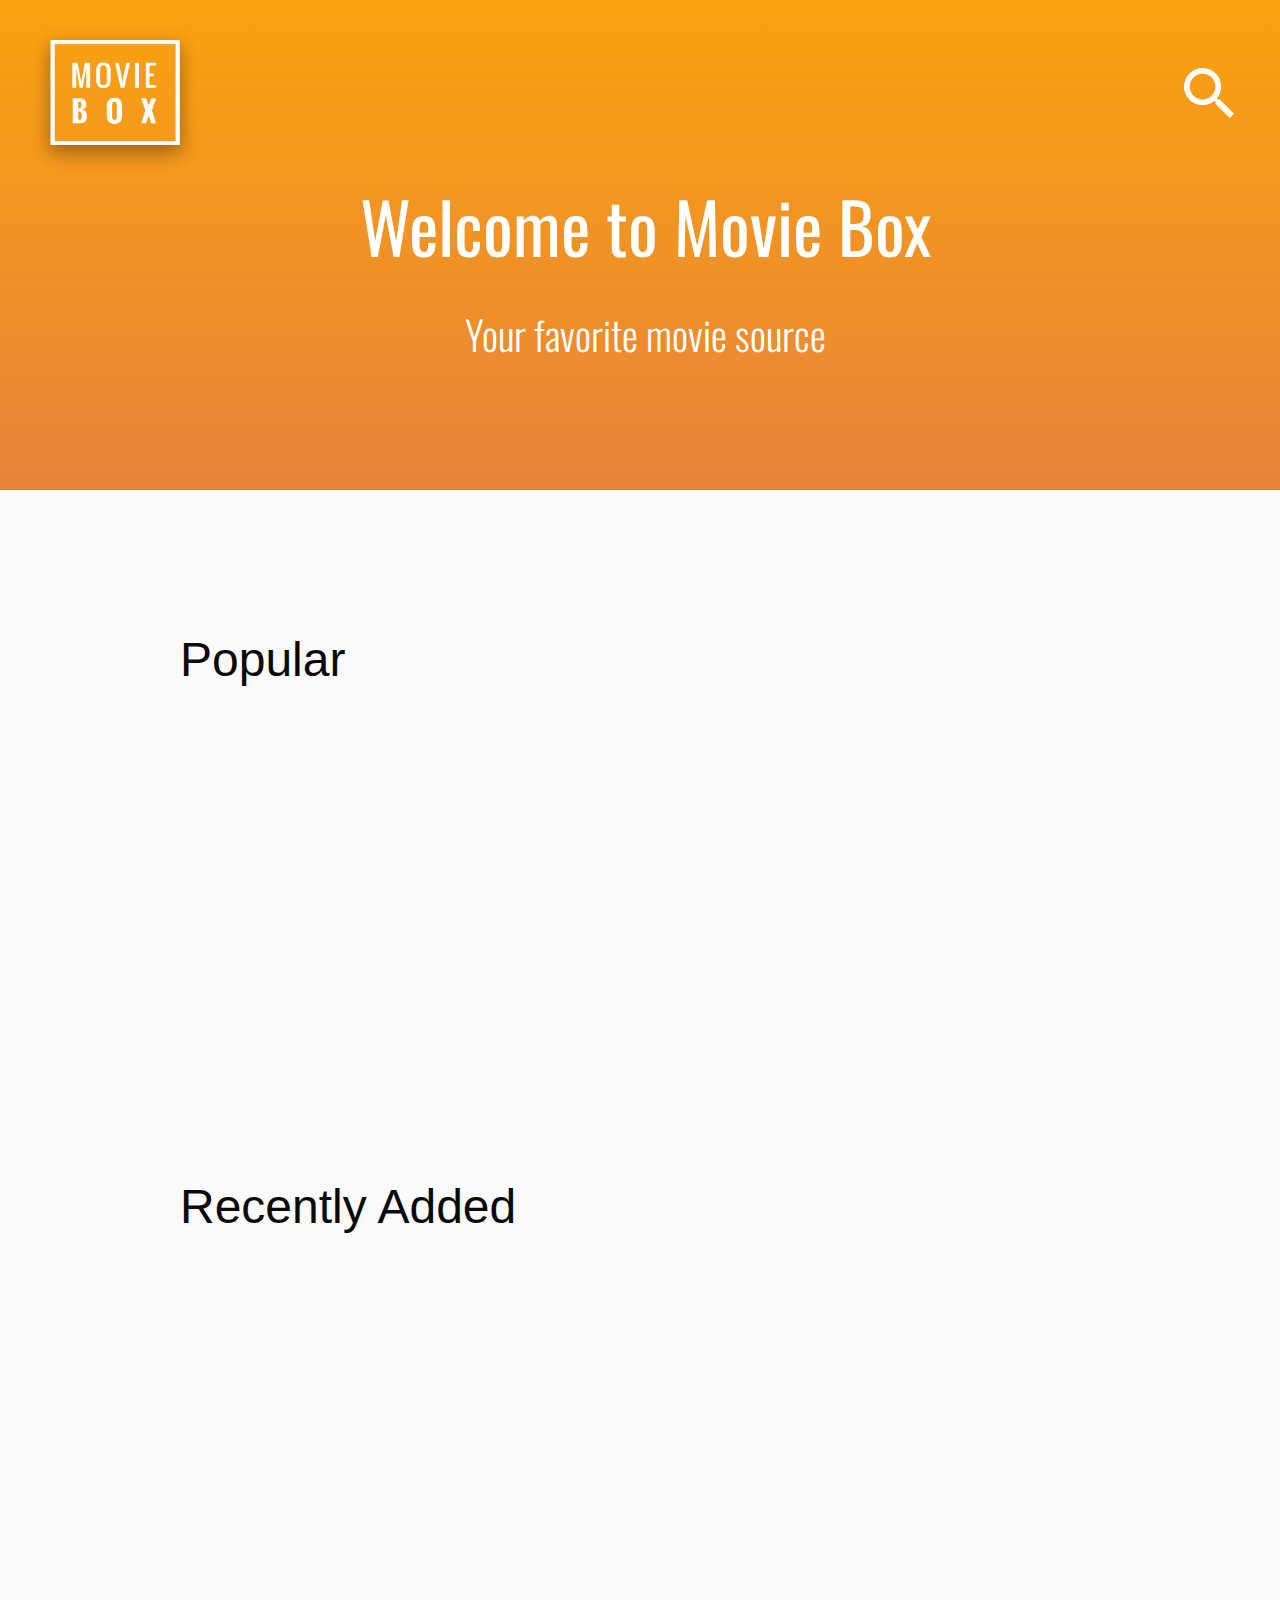
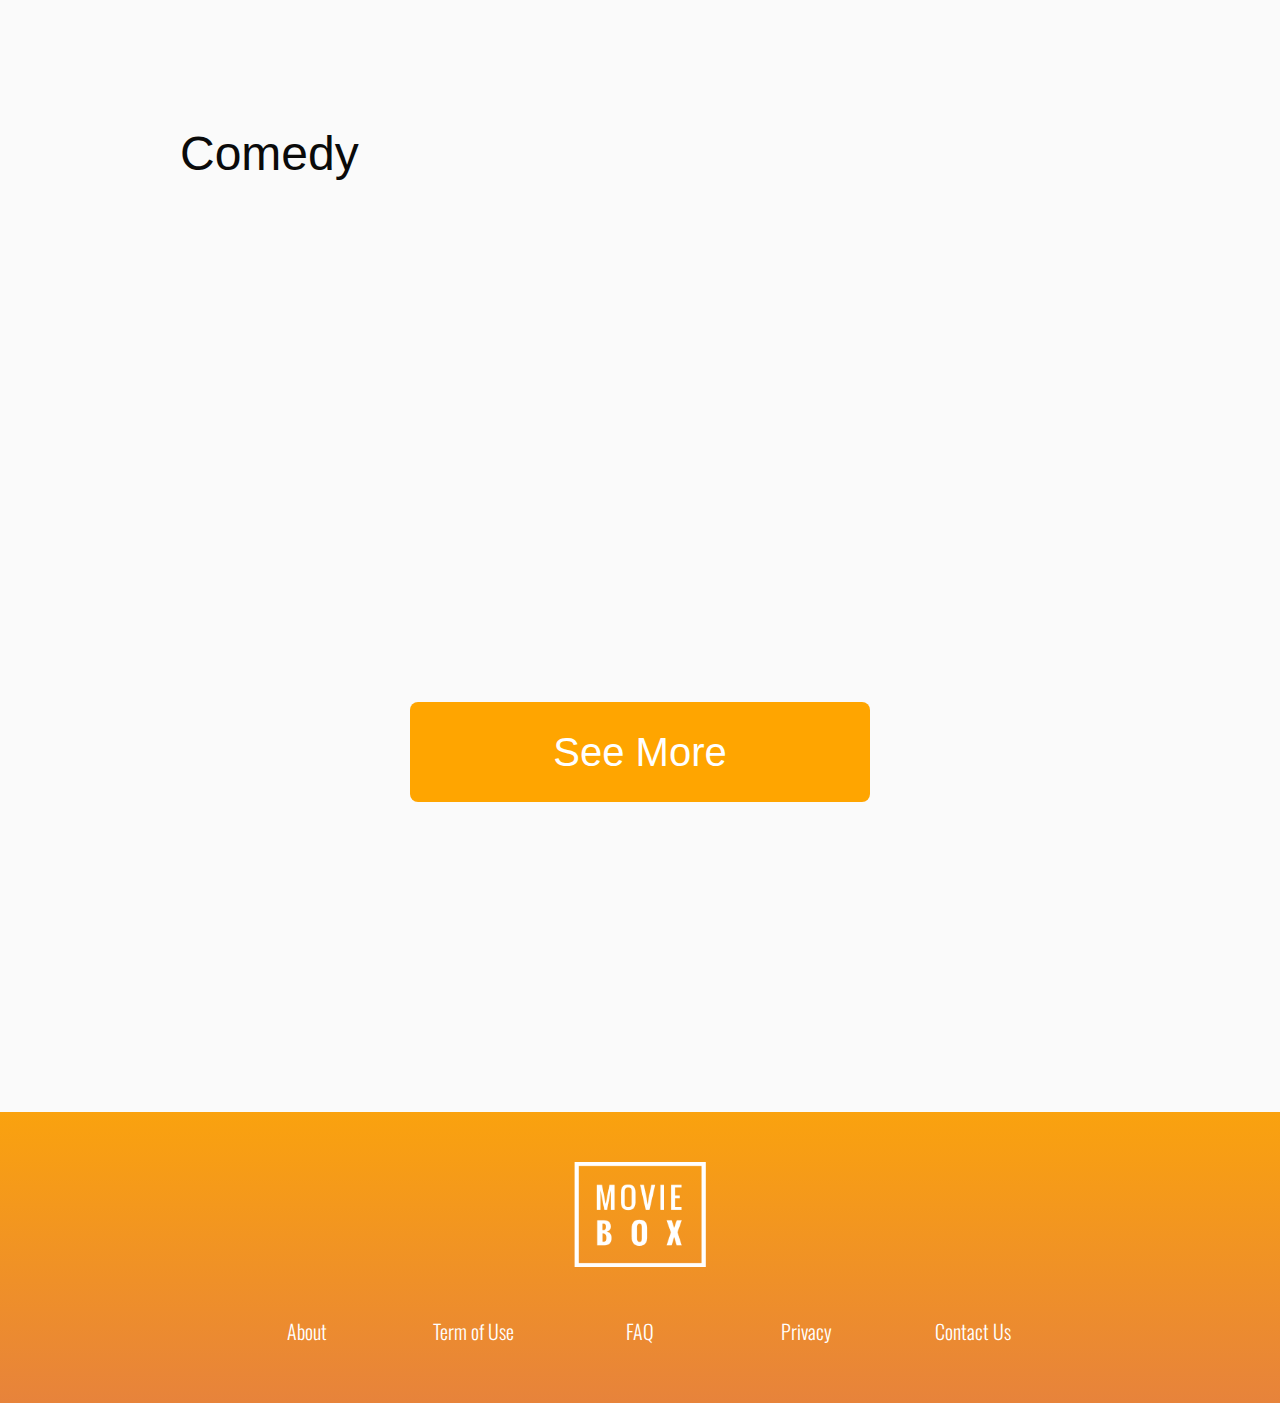
<file: index.html>
<!DOCTYPE html>
<html>
<head>
  <title>Front Page</title>
  <meta charset="utf-8">
  <meta name="viewport" content="width=device-width, initial-scale=1">
  <link href="https://fonts.googleapis.com/css?family=Oswald:300,400,700" rel="stylesheet">
  <link rel="stylesheet" type="text/css" href="css/foundation.min.css">
  <link rel="stylesheet" type="text/css" href="css/slick.css">
  <link rel="stylesheet" type="text/css" href="css/slick-theme.css">
  <link rel="stylesheet" type="text/css" href="css/styles.css">
  <script type="text/javascript" src="js/jquery.js"></script>
  <script type="text/javascript" src="js/slick.min.js"></script>
  <script type="text/javascript" src="js/JSON.js"></script>
  <script type="text/javascript" src="js/main.js"></script>
  <script type="text/javascript" src="js/scripts.js"></script>
</head>
<body>
<header id="header">
  <div class="top-bar ">
    <div class="top-barleft small-1">
      <ul class="menu">
        <li class="menu-text">
          <a href="#">
            <img class="header-logo" src="images/Moviebox-logo.png">
          </a>
        </li>
      </ul>
    </div>
    <div class="top-barright small-1">
      <ul class="menu">
        <li>
          <a href="search.html">
            <img class="search-icon" src="images/search.png">
          </a>
        </li>
      </ul>
    </div>
  </div><!--close top-bar-->
  <div class="title">
    <h1>Welcome to Movie Box</h1><br>
    <h2>Your favorite movie source</h2>
  </div>
</header> 

<!-- START OF POPULAR MOVIES CATEGORY -->    
<div class="row">
  <div class="container headings">
    <h1 class="rowtitles">Popular</h1>
  </div>
</div>
<!-- Start of popular movies cards description row -->
<div class="row popular sliderr" id="popularwrapper"></div>
<!-- End of popular movies cards for movie description row -->
<!-- END OF POPULAR MOVIES CATEGORY -->  


<!-- START OF RECENT MOVIES CATEGORY --> 
<div class="row">
  <div class="container headings">
    <h1 class="rowtitles">Recently Added</h1>
  </div>
</div>
<!-- Start of recent movies cards description row -->
<div class="row recent-movies sliderr1" id="recentmovieswrapper"></div>

<!-- End of recent movies cards description row -->
<!-- END OF RECENT MOVIES CATEGORY -->  


<!-- START OF COMEDY MOVIES CATEGORY --> 
<div class="row">
  <div class="container headings">
    <h1 class="rowtitles">Comedy</h1>
  </div>
</div>
<!-- Start of comedy movies cards description row -->
<div class="row comedy sliderr2" id="comedywrapper"></div>
<!-- End of comedy movies cards description row -->
<!-- END OF COMEDY MOVIES CATEGORY -->  

<div class="row largebutton">
  <button class="fancy-button radius" onclick="loadData()">See More</button> 
</div>

<footer>
  <div class="row align-center">
    <img class="footer-logo" src="images/Moviebox-logo.png">
  </div>
  <div class="row align-center">
    <div class="columns large-2 medium-2 small-12">
      <h4>About</h4>
    </div>
    <div class="columns large-2 medium-2 small-12">
      <h4>Term of Use</h4> 
    </div>
    <div class="columns large-2 medium-2 small-12">
      <h4>FAQ</h4>
    </div>
    <div class="columns large-2 medium-2 small-12">
      <h4>Privacy</h4> 
    </div>
    <div class="columns large-2 medium-2 small-12">
      <h4>Contact Us</h4> 
    </div>
  </div>
</footer>
</body>
</html>
</file>
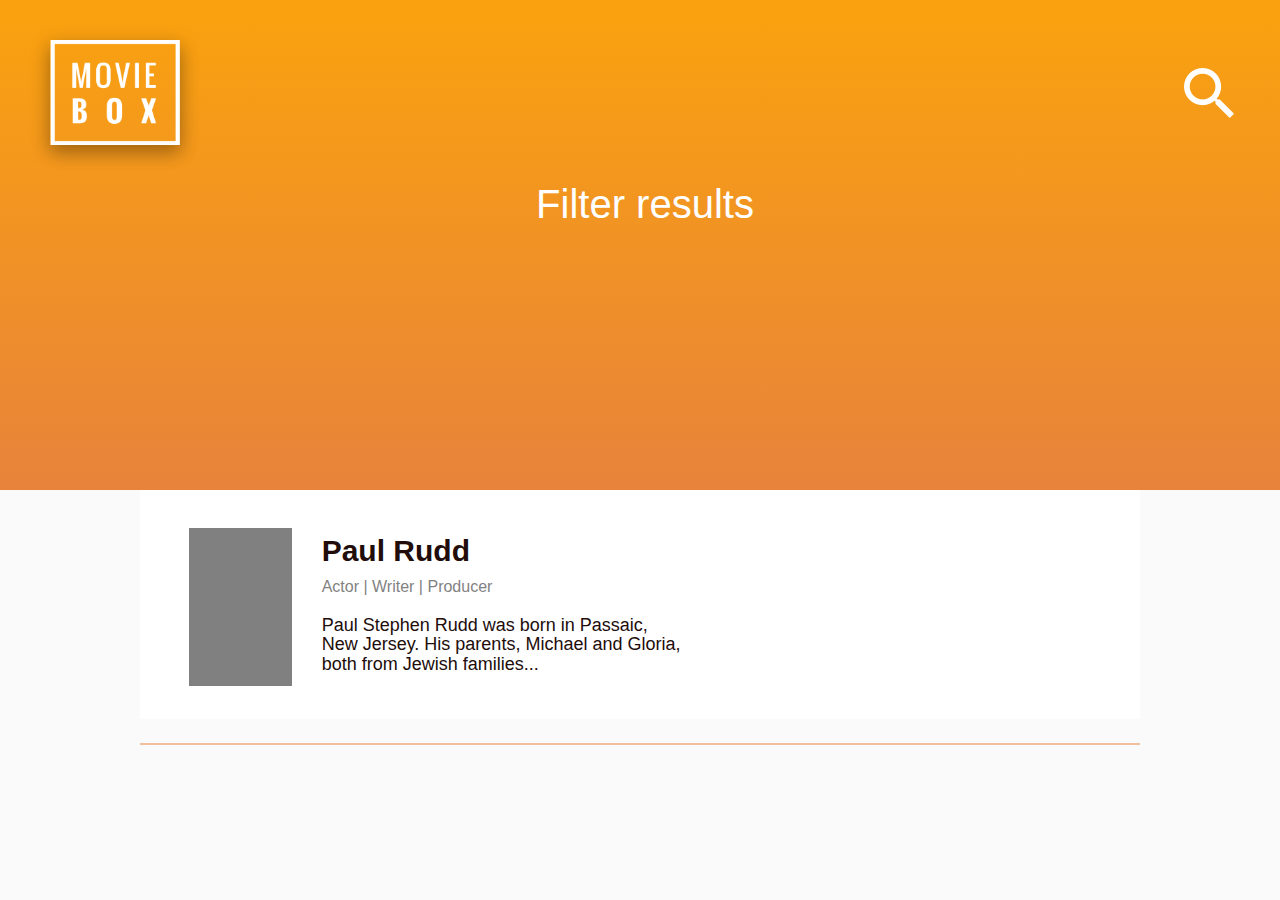
<file: search-results.html>
<!DOCTYPE html>
<html>
<head>
	<meta charset="utf-8">
	<title>Movie Box</title>
	<link rel="stylesheet" type="text/css" href="css/foundation.min.css">
	<link rel="stylesheet" type="text/css" href="css/styles.css">
	
	<script type="text/javascript" src="js/jquery.js"></script>
	<script type="text/javascript" src="js/foundation.min.js"></script>
<!-- 	<script type="text/javascript" src="js/foundation.slider.js"></script> -->
	<script type="text/javascript" src="js/scripts.js"></script>
</head>
<body>

	<header id="header">
	  <div class="top-bar ">
	    <div class="top-barleft small-1">
	      <ul class="menu">
	        <li class="menu-text">
	          <a href="#">
	            <img class="header-logo" src="images/Moviebox-logo.png">
	          </a>
	        </li>
	      </ul>
	    </div>
	    <div class="top-barright small-1">
	      <ul class="menu">
	        <li>
	          <a href="search.html">
	            <img class="search-icon" src="images/search.png">
	          </a>
	        </li>
	      </ul>
	    </div>
	  </div><!--close top-bar-->
	  <div class="title">
	    <h2>Filter results</h2>
	  </div>
	</header> 

	<div class="row search-results-card">
			
				<div class="columns small-2">
					<div class="search-img">
						
					</div>
				</div>
				<div class="columns small-10">
					<div class="search-results-info">
						<h3>Paul Rudd</h3>
						<p class="search-results-tags">Actor | Writer | Producer</p>
						<p class="search-results-text">Paul Stephen Rudd was born in Passaic, New Jersey. His parents, Michael and Gloria, both from Jewish families...</p>
					</div>
				</div>
			
		
		
	</div>
	<div id="filter-results-div">
		
	</div>
		
</body>
</html>
</file>
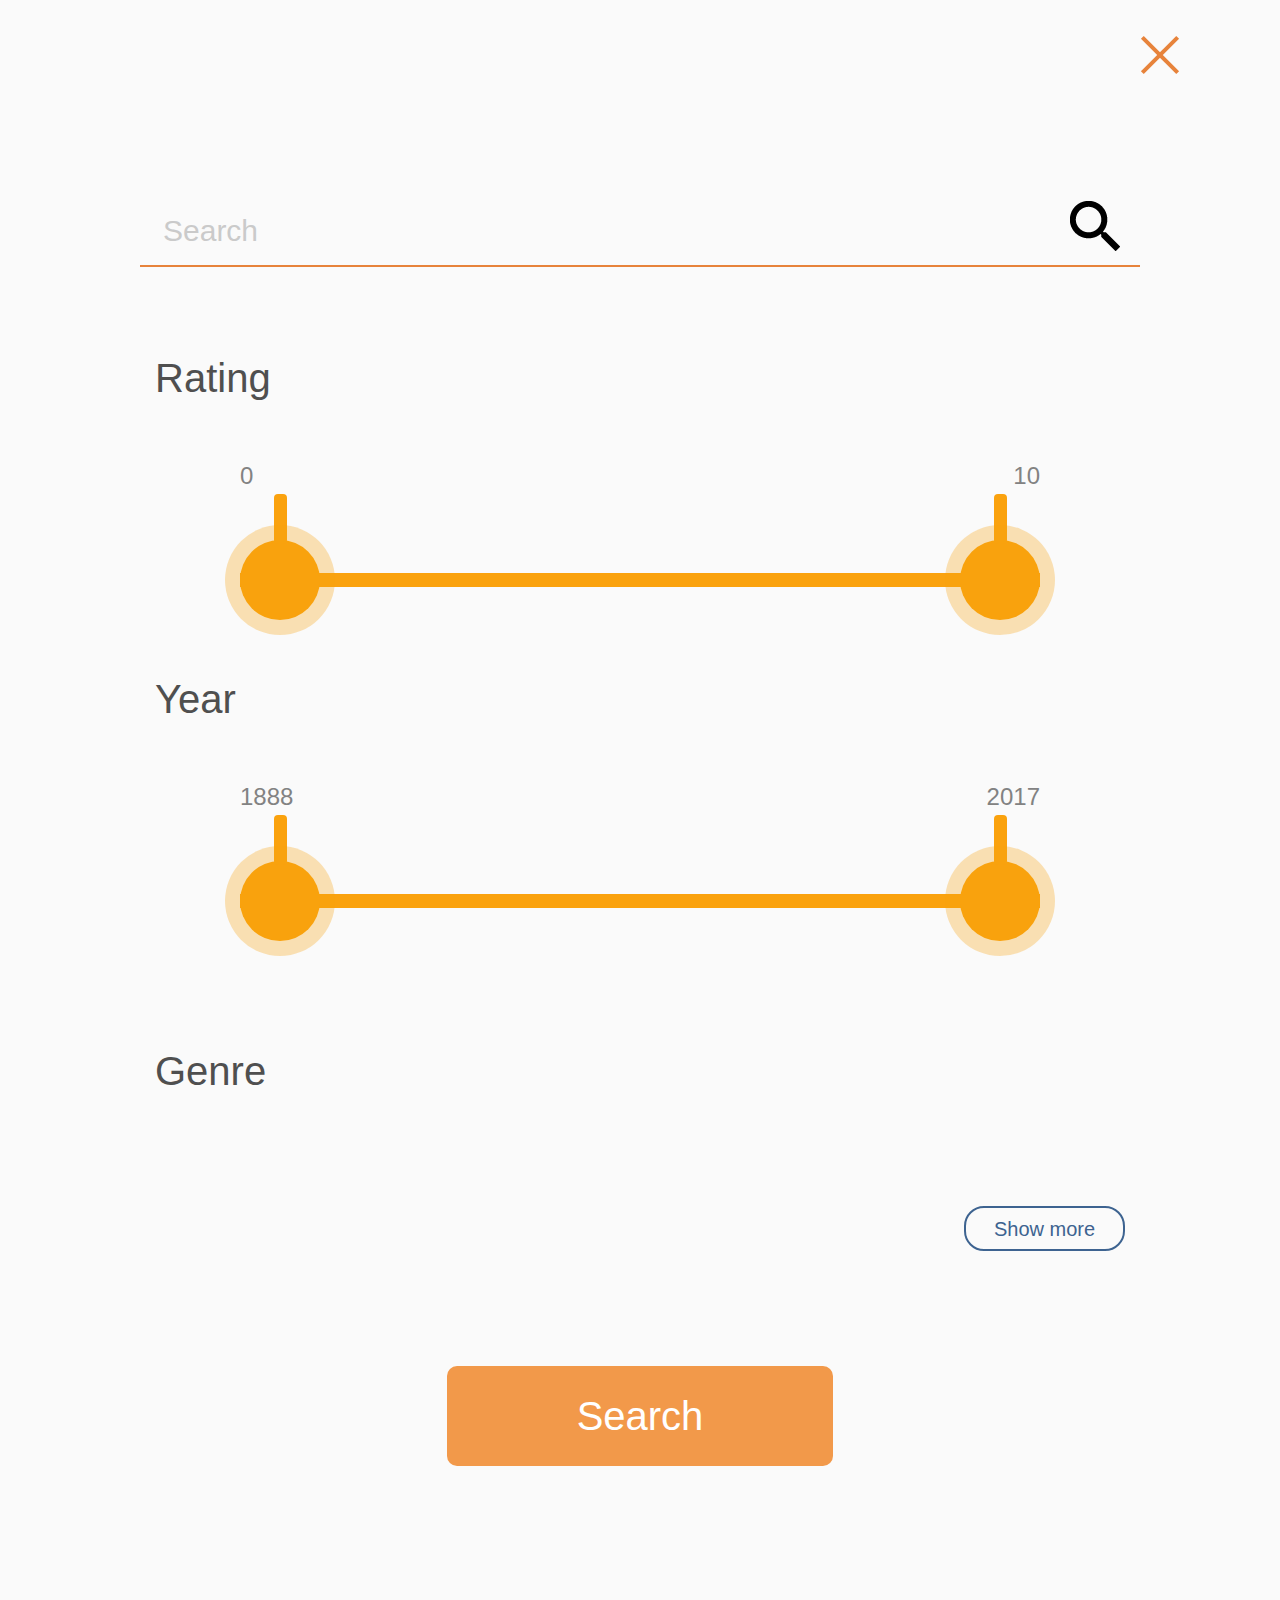
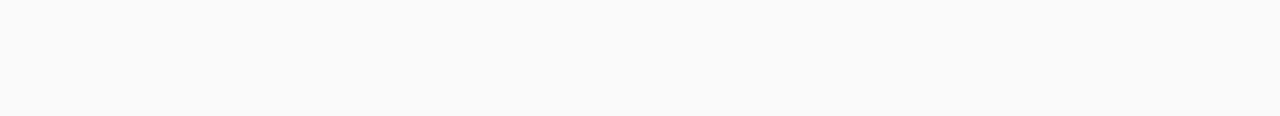
<file: search.html>
<!DOCTYPE html>
<html>
<head>
	<meta charset="utf-8">
	<meta name="viewport" content="width=device-width, initial-scale=1.0">
	<title>Movie Box</title>
	<link rel="stylesheet" type="text/css" href="css/foundation.min.css">
	<link rel="stylesheet" type="text/css" href="css/styles.css">
	
	<script type="text/javascript" src="js/jquery.js"></script>
	<script type="text/javascript" src="js/foundation.min.js"></script>
<!-- 	<script type="text/javascript" src="js/foundation.slider.js"></script> -->
<!-- 	<script type="text/javascript" src="js/main.js"></script> -->
	<script type="text/javascript" src="js/scripts.js"></script>
</head>
<body>
	<div class="container">
		<a href="index.html">
			<div class="exit-x">
				<span class="x1"></span>
				<span class="x2"></span>
			</div>
		</a>
		<div class="row search-row line-after align-justify">
			<div class="columns small-10 medium-10">
				<input class="search-bar" type="text" name="" placeholder="Search">
			
			</div>
			<div class="columns medium-2">
				<img class="search-icon" src="images/search-black.png">
			</div>
		</div>

		<div id="filter-search">
			<div class="row row-slider">
				<h2 class="columns small-12">Rating</h2>
				<div class="slider-value small-12 align-justify">
					<span>0</span>
					<span>10</span>
				</div>
				<span id="testSpan"></span>
				<div class="columns small-12 align-center">
					<div class="slider slider1" data-slider data-initial-start="0" data-initial-end="10" data-end="10">
						<span id="slider-handle1" class="slider-handle" data-slider-handle role="slider" tabindex="1"><span id="sh-num1" class="slider-num"></span></span>

						<span class="slider-fill" data-slider-fill></span>
						<span id="slider-handle2" class="slider-handle" data-slider-handle role="slider" tabindex="1"><span id="sh-num2" class="slider-num"></span></span>
						<input type="hidden">
						<input type="hidden">
					</div>
				</div>
			</div>
			<div class="row row-slider">
				<h2 class="columns small-12">Year</h2>
				<div class="slider-value small-12 align-justify">
					<span>1888</span>
					<span>2017</span>
				</div>
				<div class="columns small-12">
					<div class="slider slider2" data-slider data-initial-start="1888" data-initial-end="2017" data-start="1888" data-end="2017">
						<span id="slider-handle3" class="slider-handle" data-slider-handle role="slider" tabindex="1"><span id="sh-num3" class="slider-num"></span></span>
						<span class="slider-fill" data-slider-fill></span>
						<span id="slider-handle4" class="slider-handle" data-slider-handle role="slider" tabindex="1"><span id="sh-num4" class="slider-num"></span></span>
						<input type="hidden">
						<input type="hidden">
					</div>
				</div>
			</div>
			<div id="genre-rows" class="columns align-justify showmore-closed">
				<div class="row row-genre">
					<h2 class="columns small-12">Genre</h2>
			
				</div>
			</div>
			
			


			
			<div class="row row-showmore align-right">
				<div class="columns small-4">
					<button id="btn-showmore" class="btn-showmore align-self-right showmore-closed">Show more</button>
				</div>
			</div>
			<div class="row align-center">
				<div class="columns small-5">
					<button id="btn-filter-search" class="btn-search">Search</button>
					
				</div>
			</div>
		</div>
	


		<div id="search-results-div">
			
		</div>

















		
	</div>
</body>
</html>
</file>
<file: css/styles.css>
/*

=====================
HEADER STYLING
=====================

*/

header {
	background: linear-gradient(#FAA20E, #E7833B);
	padding: 10px 0px 120px 10px;
	text-align:center;  
	height: 490px;
}

.top-bar, .top-bar ul {
    background-color: transparent;
}

.header-logo {
	width:130px;
	height: 105px;
	box-shadow: 0 8px 16px 0 rgba(0,0,0,0.2), 0 6px 20px 0 rgba(0,0,0,0.19);
}


header h1 {
	font-family: 'Oswald', sans-serif;
	font-weight: 400;
	font-size: 70px;
	color:#fff;
}
h1.rowtitles{
	margin-top: 70px;
}

header h2 {
	font-family: 'Oswald', sans-serif;
	font-weight: 300;
	font-size: 40px;
	color:#fff;
}

.container.headings{
	padding-top: 66px;
	padding-bottom: 48px;
	margin-left: 40px;
	
}

/*=====================
Button STYLING
=====================
*/
.row.largebutton{
	padding-top: 170px;
	padding-bottom: 310px;
	justify-content: center;
}

.fancy-button {
  	background-color: orange;
	border-radius: 8px;
	height: 100px;
	width: 460px;
	font-size: 40px;
	color:#fff;
}
.button{
	margin: 40px;
}
.slick-prev{
	top:90%;
	z-index: 1;
	padding:30px;
}
.slick-next{
	top:90%;
	z-index: 1;
	padding:70px;
}
.slick-prev:before, .slick-next:before {
    font-family: 'slick';
    font-size: 40px;
    line-height: 1;
    opacity: 1;
    color: #ffae00;
}


/*

=====================
FOOTER STYLING
=====================

*/

footer {
	  background: linear-gradient(#FAA20E, #E7833B);
	  padding: 50px;
	  text-align:center;  
	  clear:both;
}

.footer-logo {
	width:132px;
	height: 105px;
	margin-bottom: 50px;
}

footer h4 {
	font-family: 'Oswald', sans-serif;
	font-weight: 300;
	font-size: 20px;
	color:#fff;
}


/*

=====================
FRONT PAGE STYLING
=====================

*/
.popular, .recent-movies, .comedy{
	max-width: none;
	height: 13rem;
}
.slide-single{
	width: 345px;
	height: 406px;
	padding-bottom: 30px;
}
.skew {
	height: 400px;
	width: 450px;
	background-color: #fff;
	padding:3px;
	margin:5px;
	box-shadow: 0 8px 16px 0 rgba(0,0,0,0.2), 0 6px 20px 0 rgba(0,0,0,0.19);
}

.popular, .recent-movies, .comedy {
	margin:0;
	flex-flow: inherit;
	margin-bottom: 80px;
}

.image {
	height: 100%;
	width: 100%;
}

#rogue {
	background-color: #fff;
	opacity: 0.9;
    margin-top: -161px;
    padding: 30px;
}

#rogue h2, h3, h4 {
	font-family: 'Oswald', sans-serif;
}

#rogue h2 {
	color: #000;
	font-weight: 400;
	font-size: 25px;
}

#rogue h3 {
	font-family: 'Oswald', sans-serif;
	color: blue;
	font-weight: 300;
	font-size: 15px
}

#rogue h4 {
	font-family: 'Oswald', sans-serif;
	color: grey;
	font-weight: 300;
	font-size: 15px
}

#floating-button {
	color:#fff;
	margin-top: -45px;
	margin-left:355px;
	background-color: orange;
	padding: 5px;;
	width: 40px;
	height: 40px;
	text-align: center;
	z-index: 1;
	border-radius: 50%;
	position: relative;
	box-shadow: 0 8px 16px 0 rgba(0,0,0,0.2), 0 6px 20px 0 rgba(0,0,0,0.19);
}

#floating-button h2 {
	font-size: 20px;
	color:#fff;
	font-family: 'Roboto', sans-serif;
	font-weight: 700;
}



/*

=====================
ABOUT MOVIE PAGE STYLING
=====================

*/

.movieinfo-header {
	background-image: url(../images/Rogue-One.jpg);
	background-size:cover;
	background-position:50% 50%;
	height: 100vh;
}
#trailer-image {
	display: none;
}

.wrapper {
	margin-top: -161px;
    width: 100%;
    float: right;
    margin-top: -669px;
}
.wrapper h2 {
	font-family: 'Roboto Condensed', sans-serif;
	font-weight: 400;
	font-size: 40px;
	color:#3D6390;
	margin-top:15px;
}

.bold {
	font-family: 'Oswald', sans-serif;
	font-weight: 400;
	font-size: 70px;
}

.regular {
	font-family: 'Oswald', sans-serif;
	font-weight: 300;
	font-size: 70px;
}

.bold-title {
	font-family: 'Roboto Condensed', sans-serif;
	font-weight: 400;
	font-size: 25px;
}

.regular-name {
	font-family: 'Roboto Condensed', sans-serif;
	font-weight: 300;
	font-size: 25px;
}

.bold-font {
	font-family: 'Roboto Condensed', sans-serif;
	font-weight: 400;
	font-size: 22px;
}

.regular-font {
	font-family: 'Roboto Condensed', sans-serif;
	font-weight: 300;
	font-size: 22px;
	color:#3D6390;
}


.movie-summary h3 {
	font-family: 'Oswald', sans-serif;
	font-weight: 400;
	font-size: 40px;
	padding-top: 70px;
	padding-bottom: 0px;
}

.storyline {
	font-family: 'Oswald', sans-serif;
	font-weight: 400;
	font-size: 40px;
}

.plot, .storyline-info {
	font-family: 'Roboto Condensed', sans-serif;
	font-weight: 400;
	font-size: 22px;
}

.main-cast h3 {
	font-family: 'Oswald', sans-serif;
	font-weight: 400;
	font-size: 40px;
	padding-bottom: 38px;
}

.cast-name {
	font-family: 'Roboto Condensed', sans-serif;
	font-weight: 400;
	font-size: 20px;
}

.more-info-wrapper {
	clear:both;
	margin-top:-322px;
}

.skeww {
	transform:skew(0deg,5deg);
    -ms-transform:skew(0deg,10deg);
    -webkit-transform: skew(0deg,-5deg);
    background-color: white;
    height: 165px;
    position: relative;
    top: -100px;
}

.rating {
	color: #fff;
    background-color: #E7833B;
    padding: 5px;
    width: 140px;
    height: 140px;
    text-align: center;
    z-index: 1;
    border-radius: 50%;
    position: absolute;
    box-shadow: 0 8px 16px 0 rgba(0,0,0,0.2), 0 6px 20px 0 rgba(0,0,0,0.19);
    right: 60px;
    top: 630px;
    clear:both;
}

.rating p {
	padding:0;
	margin:0;
}

#rate-number {
	font-family: 'Roboto', sans-serif;
	font-weight: 700;
	font-size: 50px;
	color:#fff;
	padding:0;
}

#out-of {
	font-family: 'Oswald', sans-serif;
	font-weight: 300;
	font-size: 20px;
	color:#fff;
	padding:0;
}

.movie-poster {
    box-shadow: 0 8px 16px 0 rgba(0,0,0,0.2), 0 6px 20px 0 rgba(0,0,0,0.19);
    border-radius: 12px;
     background-image: url('http://a.dilcdn.com/bl/wp-content/uploads/sites/6/2016/10/rogueone_onesheetA.jpg');
    background-size:cover;
	background-position:50% 50%;
    height: 556px;
    position: relative;
    left:-300px;
    bottom: 357px;
    width: 388px;
    border-radius:8px;
}

.movie-poster img{
    border-radius: 8px;
}

.movie-stills {
	margin-bottom: 20px;
}

.movie-stills img, .movie-stills-2 img{
	max-width:48%;
	width: 220px;
	height: 220px;
	padding-left:0;
}

.main-cast {
	margin-top:70px;
	margin-bottom:70px;
}

.mobile-year, .mobile-main-cast, .mobile-storyline {
	display: none;
}






/*

=====================
SEARCH PAGE
=====================

*/


* {
    outline: none;
}
body {
    background-color: #fafafa;
}
.exit-x {
    position: absolute;
    right: 145px;
    top: 53px;
}
span.x1 {
    height: 4px;
    width: 50px;
    background-color: #E7833B;
    position: absolute;
    -ms-transform: rotate(45deg);
    -webkit-transform: rotate(45deg);
    transform: rotate(45deg);
}
span.x2 {
    height: 4px;
    width: 50px;
    background-color: #E7833B;
    position: absolute;
    
    -ms-transform: rotate(-45deg);
    -webkit-transform: rotate(-45deg);
    transform: rotate(-45deg);
}
input {
    border: none;
    box-shadow: none;
}
.search-bar {
    border: none;
    box-shadow: none;
    font-family: 'roboto', sans-serif;
    font-size: 30px;
    font-weight: 300;
    color: #737373;
    background-color: #fafafa;
}
.search-bar:focus {
    border: none;
    box-shadow: none;
    background-color: #fafafa;
}
.search-row img {
    position: absolute;
    right: 20px;
    top: -10px;
}
.line-after {
    margin-top: 211px;
    position: relative;
}
.line-after:after {
    content: '';
    position: absolute;
    background-color: #E7833B;
    height: 2px;
    max-width: 1100px;
    width: 100%;
    top: 54px;
}
.row-slider h2 {
    margin-bottom: 52px;
    margin-top: 84px;
}
.slider {
    margin: 0 auto;
}
.slider-value {
    display: flex;
    max-width: 800px;
    padding-left: 15px;
    font-family: 'roboto', sans-serif;
    font-size: 24px;
    font-weight: 300;
    color: #828282;
    margin: 0 auto;
    margin-bottom: 79px;
    padding: 0;
}
.slider-handle {
    background-color: #FAA20E;
    border-radius: 100%;
    width: 80px;
    height: 80px;
}
.slider-handle:before {
    content: '';
    position: absolute;
    border-radius: 100%;
    background-color: #FAA20E;
    opacity: 0.3;
    height: 110px;
    width: 110px;
    left: -15px;
    top: -15px;
    
}
.slider-handle:hover {
    /*background-color: #fab60e;*/
    background-color: #FAA20E;
}
.slider-handle:hover:before {
    background-color: #fa7b0e;
}
.slider-handle:active {
    /*background-color: #fa8e0e;*/
    background-color: #FAA20E;
}
.slider-handle:after {
    content: '';
    position: absolute;
    height: 50px;
    width: 13px;
    background-color: #FAA20E;
    border-radius: 4px;
    top: -46px;
    left: 34px;
    z-index: -1;
    transition: 0.5s;
}
.slider-handle:hover:after {
    /*background-color: #fab60e;*/
    background-color: #FAA20E;
}
.slider-handle:active:after {
    /*background-color: #fa8e0e;*/
    background-color: #FAA20E;
}
h2 {
    font-family: 'oswald', sans-serif;
    font-size: 40px;
    color: #4f4f4f;
}
.slider {
    max-width: 800px;
/*  border:none;
    border-top: 13px dotted #e5e5e5;*/
/*  color:#fff;
    background-color:#fff;*/
/*  height:13px;
    background-color: transparent;
    background-image: url(../images/dot.svg);
    background-repeat: repeat-x space;*/
/*border-width: 30px;
    -webkit-border-image:url(../images/dot.svg) 30 repeat stretch;
    -moz-border-image:url(../images/dot.svg) 30 repeat stretch;
    border-image:url(../images/dot.svg) 30 repeat stretch;
    padding: 30px;*/
    /* border-width: 0 0 20px 0;
     border-image: url('../images/dot.svg') 33% round;*/
    height: 14px;
    line-height: 1;
    background-color: rgba(0,0,0,0);
}
.slider-fill {
    background-color: #FAA20E;
    height: 14px;
}
.row-genre h2 {
    margin-top: 135px;
    margin-bottom: 45px;
}
.btn-genre {
    border: 2px solid #E84B33;
    width: 100%;
    height: 94px;
    border-radius: 20px;
    
    font-family: 'roboto', sans-serif;
    font-size: 28px;
    color: #E84B33;
    -webkit-transition: all ease 0.4s;
    -moz-transition: all ease 0.4s;
    transition: all ease 0.4s;
}
.btn-genre {
    margin-bottom: 30px;
}
.btn-genre:hover {
    background-color: #E84B33;
    color: white;
}
.btn-genre-fill {
    background-color: #E84B33;
    color: white;
}
.row-showmore div {
    text-align: right;
}
.btn-showmore {
    margin-top: 62px;
    height: 45px;
    width: 161px;
    border-radius: 20px;
    border: 2px solid #3d6390;
    color: #3d6390;
    font-family: 'roboto', sans-serif;
    font-size: 20px;
    font-weight: 500;
    display: inline-block;
    -webkit-transition: all ease 0.4s;
    -moz-transition: all ease 0.4s;
    transition: all ease 0.4s;
}
.btn-showmore:hover {
    background-color: #3d6390;
    color: white;
}
.btn-search {
    height: 100px;
    background-color: #f2994a;
    border-radius: 10px;
    width: 100%;
    font-family: 'roboto', sans-serif;
    font-size: 40px;
    color: white;margin-top: 115px;
    -webkit-transition: all ease 0.4s;
    -moz-transition: all ease 0.4s;
    transition: all ease 0.4s;
    margin-bottom: 250px;
}
.btn-search:hover {
    background-color: #faa71a;
}
.search-results-card {
    background-color: #fff;
    height: 229px;
    width: 100%;
    position: relative;
    margin-bottom: 54px;
}
.search-results-card:hover {
    box-shadow: 0px 4px 4px rgba(0,0,0,0.25)
}
.search-results-card:after {
    content: '';
    position: absolute;
    width: 100%;
    height: 2px;
    background-color: #e7833b;
    opacity: 0.5;
    bottom: -26px;
}
.search-img {
    width: auto;
    height: 158px;
    background-color: grey;
    margin-top: 38px;
    margin-left: 34px;
}
.search-img {
}
.search-results-info {
    margin-top: 40px;
}
h3 {
    font-family: 'roboto', sans-serif;
    font-size: 30px;
    color: #220d0b;
    font-weight: 600;
}
p {
    color: #220d0b;
}
p.search-results-tags {
    font-family: 'roboto', sans-serif;
    color: #828282;
    font-size: 16px;
    margin-top: -6px;
}
p.search-results-text {
    font-family: 'roboto', sans-serif;
    font-size: 18px;
    width: 359px;
    line-height: 110%;
}
.slider {
    display: flex;
    justify-content: space-between;
}
.slider-handle1 {
    font-size: 20pt;
    color: black;
}
.slider-num {
    font-family: 'roboto', sans-serif;
    font-size: 30px;
    color: #e84b33;
    font-weight: 600;
    top: -117px;
    position: absolute;
    text-align: center;
    width: 80px;
    display: none;
}
svg {
    /*margin-right: 2.9%;*/
}



/*

=====================
MEDIA QUERIES
=====================

*/


@media screen and (max-width: 640px){

	header {
	  padding: 0px 21px 20px 21px;;
	  text-align:center;  
}
	.menu-text, .menu-text a {
		padding:0;
	}

	.header-logo {
		width:52px;
		height: 42px;
	}

	.search-icon {
		width: 20px;
		height:20px;
	}

	header h1 {
		font-size: 45px;
		font-weight: 300;
		padding-bottom: 40px;
	}

	header h2 {
		display: none;
	}
		header{
		height: 300px
	}
	.headings h1{
		font-size:2rem;
		margin-left: 10px;
	}

	.fancy-button {
  	
	height: 45px;
	width: 180px;
	font-size: 18px;
	margin-top: 80px;
	}

	.top-bar, .top-bar ul {
	    background-color: transparent;
	    padding-bottom: 25px;
	}

	.movie-poster {
		width:165px;
		height:230px;
	}

	.movieinfo-header {
	    height: 500px;
	}

	#rate-number {
		font-family: 'Roboto', sans-serif;
		font-weight: 700;
		font-size: 16px;
	}

	.rating {
	    width: 40px;
	    height: 40px;
	    top: 366px;
	    right: 18px;
	}

	#out-of {
		display: none;
	}

	.skeww {
		height: 130px;
	}

	.info {
		margin-left: 10px;
	}

	.wrapper {
		margin-top :-474px;
		margin-left:10px;
		clear:both;
		position: relative;
	}

	.wrapper h2 {
		display:none;
	}

	.more-info-wrapper {
		display: none;
	}

	.movie-poster {
	   
		background-position:50% 10%;
	    position: relative;
	    left:-100px;
	    bottom: 277px;
	    width: 280px;
	    height:311px;
	}

	.bold {
		font-size: 28px;
		display: block;
	}

	.regular {
		font-size: 15px;
		font-style: italic;
	}

	.bold-title, .regular-name {
		font-size: 13px;
	}

	.movie-summary h3, .main-cast h3 {
		font-size: 20px;
	}

	.main-cast h3 {
		padding-bottom: 18px;
	}

	.storyline-info {
		font-size: 15px;
	}

	.image-padding-1 {
		padding-left: 10px;
		padding-right:0;
	}

	.image-padding-2 {
		padding-left: 10px;
		padding-right: 10px;
	}

	.image-padding-3 {
		padding-right: 10px;
		padding-left:0px;
	}

	.image-padding-4 {
		padding-right: 10px;
		padding-left:0;
	}

	.cast-name {
		font-size: 13px;
	}

	.mobile-year {
		display: inline-block;
		position: relative;
	    width: 100%;
	    float: right;
	    margin-top: -530px;
	    padding-left:10px;
	}

	.mobile-year:after {
		content:'';
		position: relative;
		display: block;
	}

	.mobile-year h3, .mobile-year h4{
		padding:0;
	}

	.mobile-year h3 {
		font-family: 'Roboto Condensed', sans-serif;
		font-weight: 300;
		font-size: 10px;
		padding:0;
	}

	.mobile-year h4{
		font-family: 'Roboto Condensed', sans-serif;
		font-weight: 400;
		font-size: 13px;
		color:#3D6390;
	}

	.writers {
		padding:0;
	}

	.mobile-main-cast, .mobile-storyline {
		display: block;
	}

	.mobile-storyline {
		margin-top: -230px;
	}

	.mobile-storyline h3 {
		font-family: 'Oswald', sans-serif;
		font-weight: 400;
		font-size: 20px;
	}

	.mobile-storyline-info {
		font-family: 'Roboto Condensed', sans-serif;
		font-weight: 400;
		font-size: 15px;
	}

	.plot, .storyline {
		display:none;
	}

	.plot-heading{
		display: none;
	}

	.movie-summary-2 {
		display: none;
	}

	.main-cast{
		display: none;
	}

	.mobile-main-cast {
		margin-top:36px;
	}

	.movie-stills {
		margin-bottom:70px;
	}

	h2 {
        font-size: 18px;
    }
    .btn-genre {
        width: 125px;
        height: 35px;
        font-size: 14px;
    }
    .slider-handle {
        width: 30px;
        height: 30px;
    }
    .slider-handle:before {
        width: 41px;
        height: 41px;
        top: -6px;
        left: -6px;
    }
    .slider-handle:after {
        width: 5px;
        height: 29px;
        top: -12px;
        left: 12px;
    }
    #btn-showmore {
        display: none;
    }
    .slider-value span {
        font-size: 14px;
    }
    .slider-num {
        font-size: 16px;
    }
    #btn-filter-search {
        width: 185px;
        height: 45px;
        font-size: 18px;
    }
    .search-icon {
        width: 20px;
        height: 20px;
    }
    .search-bar {
        font-size: 16px;
    }
</file>
